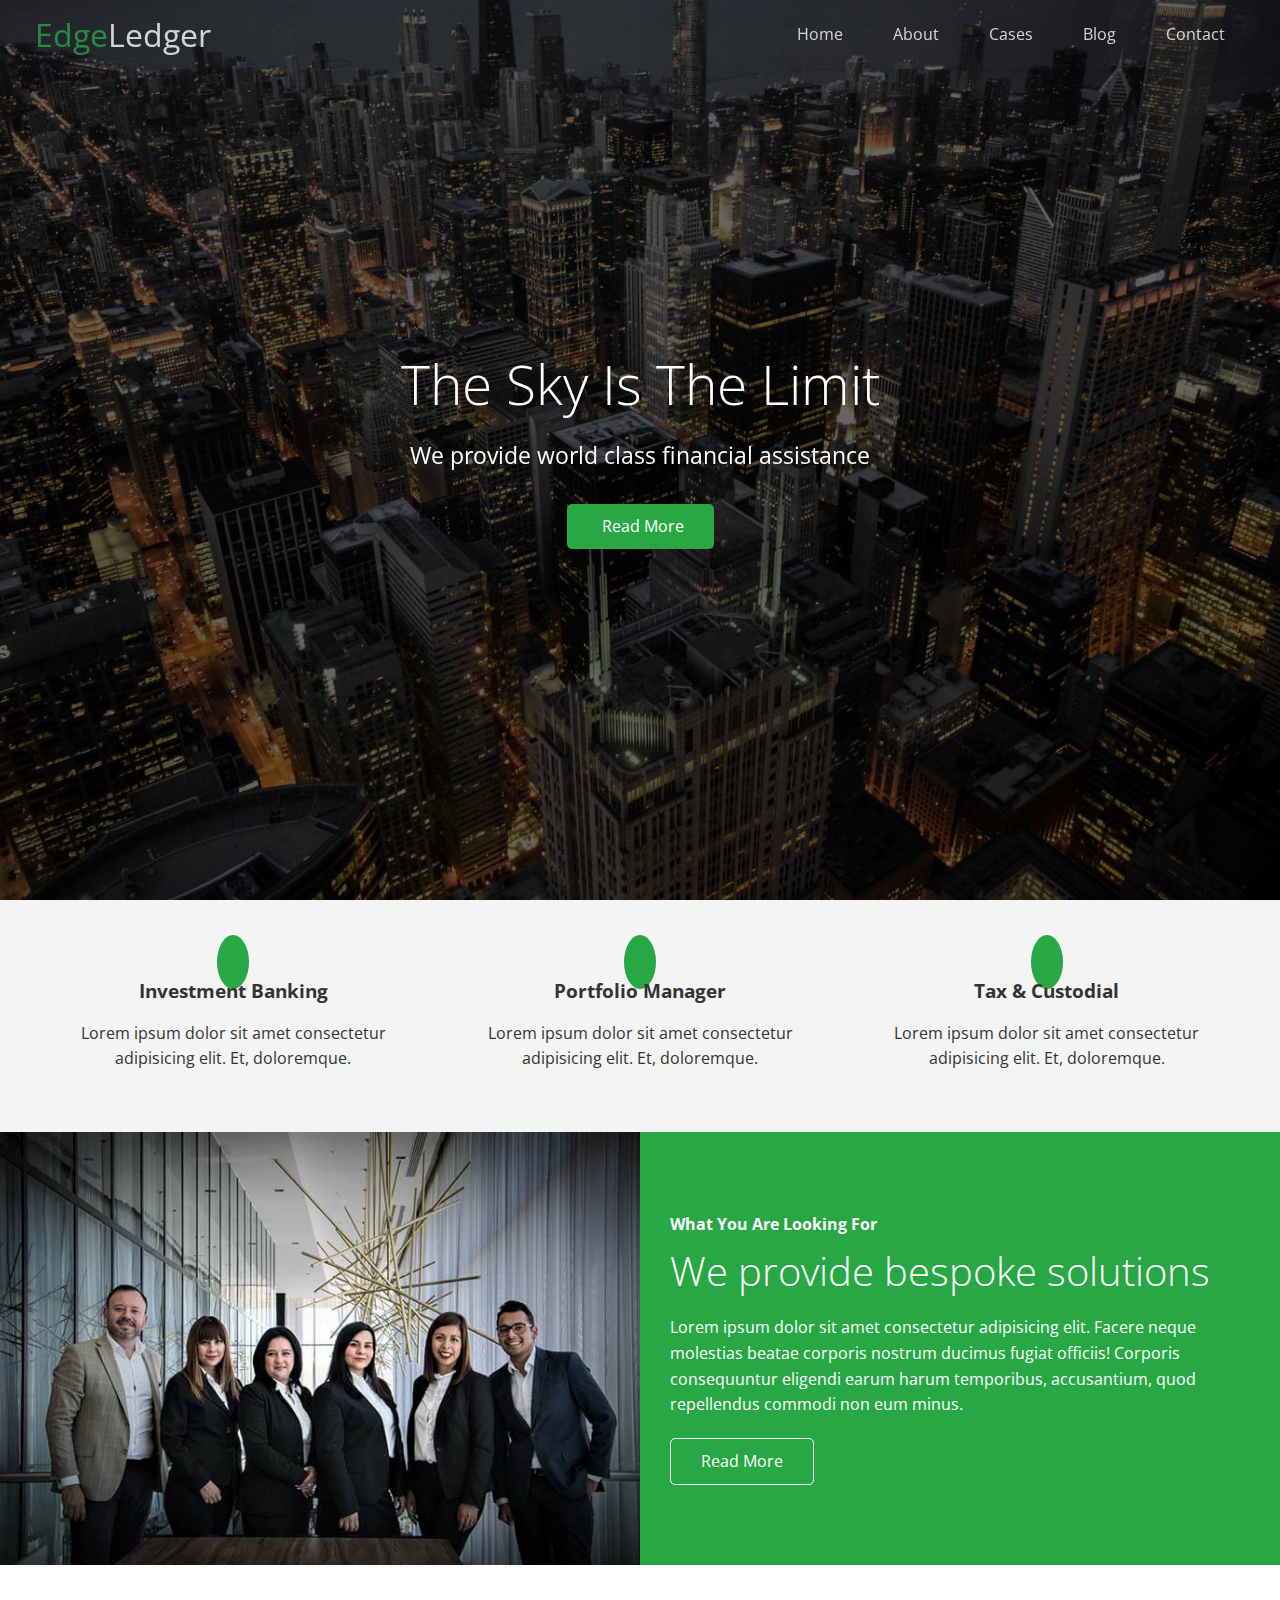
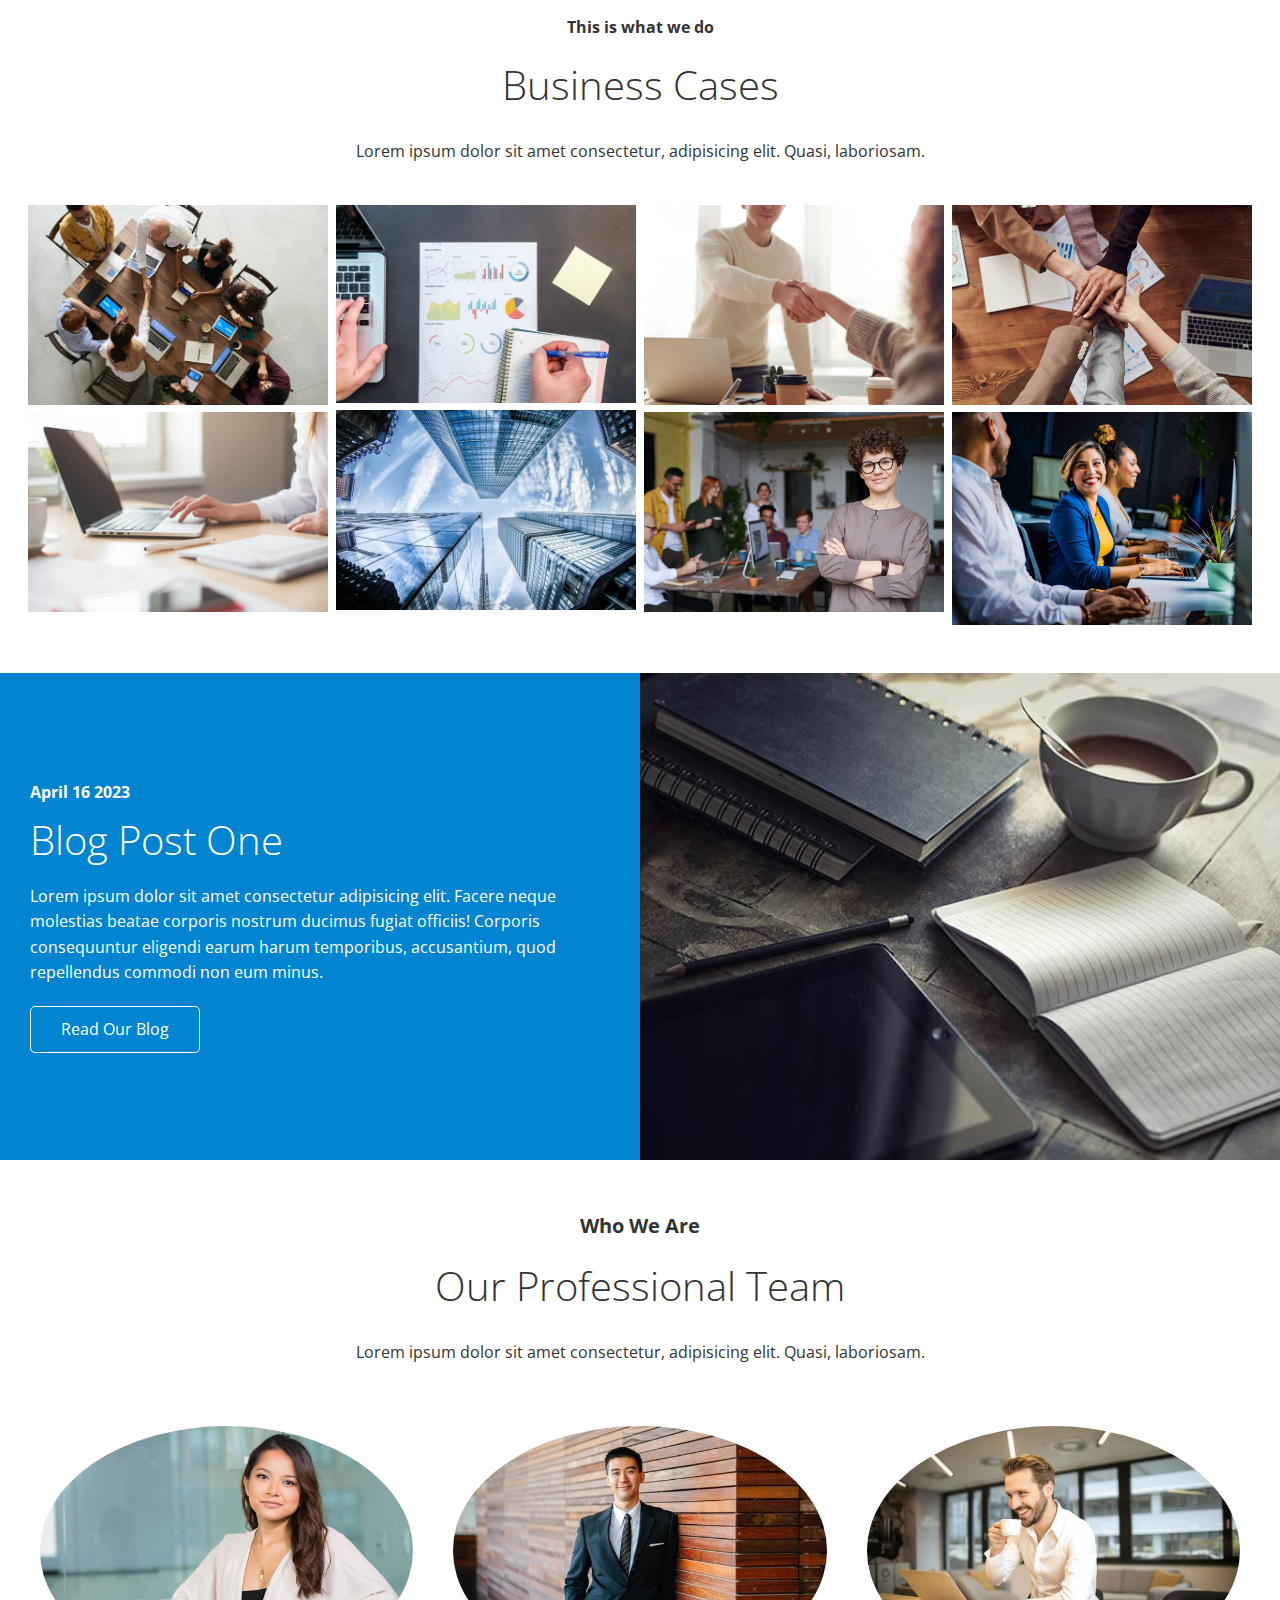
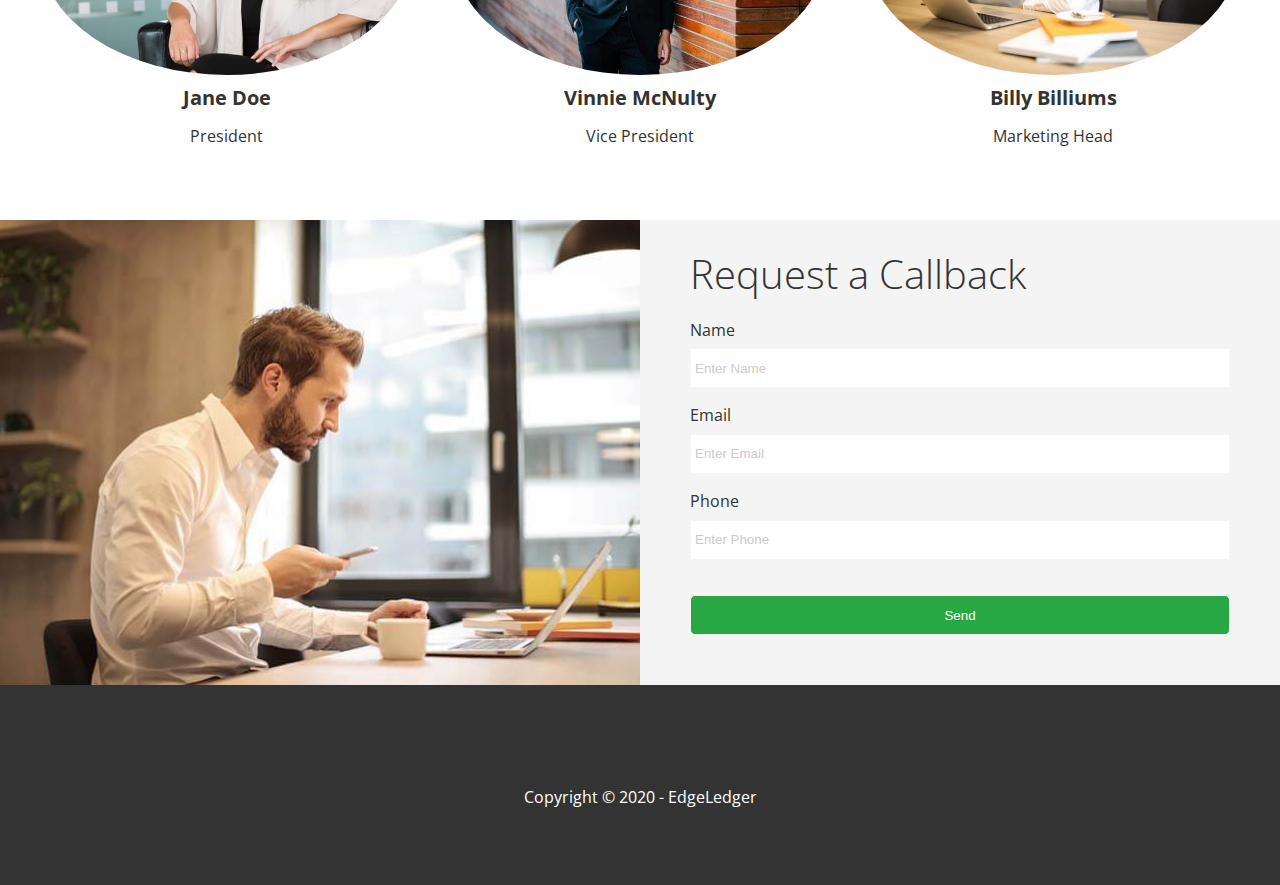
<file: index.html>
<!DOCTYPE html>
<html lang="en">
<head>
    <meta charset="UTF-8">
    <meta name="viewport" content="width=device-width, initial-scale=1.0">
    <!-- dynamicdrive.com to turn png into favicon -->
    <link rel="shortcut icon" type="image/x-icon" href="/favicon.ico">
    <link rel="stylesheet" href="https://cdnjs.cloudflare.com/ajax/libs/font-awesome/6.4.2/css/all.min.css" integrity="sha512-z3gLpd7yknf1YoNbCzqRKc4qyor8gaKU1qmn+CShxbuBusANI9QpRohGBreCFkKxLhei6S9CQXFEbbKuqLg0DA==" crossorigin="anonymous" referrerpolicy="no-referrer" />
    <link rel="stylesheet" href="/css/lightbox.min.css">
    <link rel="stylesheet" href="/css/utilities.css">
    <link rel="stylesheet" href="/css/style.css">
    <title>Welcome To EdgeLedger</title>
</head>
<body>
    <header class="hero">
       <div id="navbar" class="navbar top">
            <h1 class="logo">
                <span class="text-primary"><i class="fas fa-book-open"></i> Edge</span>Ledger
            </h1>
            <nav>
                <ul>
                    <li><a href="#home">Home</a></li>
                    <li><a href="#about">About</a></li>
                    <li><a href="#cases">Cases</a></li>
                    <li><a href="#blog">Blog</a></li>
                    <li><a href="#contact">Contact</a></li>
                </ul>
            </nav>
       </div> 
       <div class="content">
        <h1>The Sky Is The Limit</h1>
        <p>We provide world class financial assistance</p>
        <a href="#about" class="btn"><i class="fas fa-chevron-right"></i>Read More</a>
       </div>
    </header>
    <main>
        <!-- About Icons -->
        <section id="about" class="icons bg-light">
            <div class="flex-items">
                <div>
                    <i class="fas fa-university"></i>
                    <div>
                        <h3>Investment Banking</h3>
                        <p>Lorem ipsum dolor sit amet consectetur adipisicing elit. Et, doloremque.</p>
                    </div>
                </div>
                <div>
                    <i class="fas fa-book-reader"></i>
                    <div>
                        <h3>Portfolio Manager</h3>
                        <p>Lorem ipsum dolor sit amet consectetur adipisicing elit. Et, doloremque.</p>
                    </div>
                </div>
                <div>
                    <i class="fas fa-pencil-alt"></i>
                    <div>
                        <h3>Tax & Custodial</h3>
                        <p>Lorem ipsum dolor sit amet consectetur adipisicing elit. Et, doloremque.</p>
                    </div>
                </div>
            </div>
        </section>

        <!-- About Solutions -->
        <section class="solutions flex-columns">
            <div class="row">
                <div class="column">
                    <div class="column-1">
                        <img src="/images/home/people.jpg" alt="">
                    </div>
                </div>
                <div class="column">
                    <div class="column-2 bg-primary">
                        <h4>What You Are Looking For</h4>
                        <h2>We provide bespoke solutions</h2>
                        <p>Lorem ipsum dolor sit amet consectetur adipisicing elit. Facere neque molestias beatae corporis nostrum ducimus fugiat officiis! Corporis consequuntur eligendi earum harum temporibus, accusantium, quod repellendus commodi non eum minus.</p>
                        <a href="#" class="btn btn-outline">
                            <i class="fas fa-chevron-right"></i>
                            Read More
                        </a>

                    </div>
                </div>
            </div>
        </section>

        <!-- Cases -->
        <section id="cases" class="cases flex-grid section-padding">
            <header class="section-header">
                <h4>This is what we do</h4>
                <h2>Business Cases</h2>
                <p>Lorem ipsum dolor sit amet consectetur, adipisicing elit. Quasi, laboriosam.</p>
            </header>
            <div class="row">
                <div class="column">
                    <a href="images/cases/cases1.jpg" data-lightbox="cases" data-title="Lorem ipsum dolor sit amet consectetu"><img src="images/cases/cases1.jpg" alt=""></a>
                    
                    <a href="images/cases/cases2.jpg" data-lightbox="cases" data-title="Lorem ipsum dolor sit amet consectetu"><img src="images/cases/cases2.jpg" alt=""></a>
                </div>
                <div class="column">
                    <a href="images/cases/cases3.jpg" data-lightbox="cases" data-title="Lorem ipsum dolor sit amet consectetu"><img src="images/cases/cases3.jpg" alt=""></a>
                    
                    <a href="images/cases/cases4.jpg" data-lightbox="cases" data-title="Lorem ipsum dolor sit amet consectetu"><img src="images/cases/cases4.jpg" alt=""></a>
                </div>
                <div class="column">
                    <a href="images/cases/cases5.jpg" data-lightbox="cases" data-title="Lorem ipsum dolor sit amet consectetu"><img src="images/cases/cases5.jpg" alt=""></a>
                    
                    <a href="images/cases/cases6.jpg" data-lightbox="cases" data-title="Lorem ipsum dolor sit amet consectetu"><img src="images/cases/cases6.jpg" alt=""></a>
                </div>
                <div class="column">
                    <a href="images/cases/cases7.jpg" data-lightbox="cases" data-title="Lorem ipsum dolor sit amet consectetu"><img src="images/cases/cases7.jpg" alt=""></a>
                    
                    <a href="images/cases/cases8.jpg" data-lightbox="cases" data-title="Lorem ipsum dolor sit amet consectetu"><img src="images/cases/cases8.jpg" alt=""></a>
                </div>
            </div>
        </section>

        <!-- Blog -->
        <section id="blog" class="blog flex-columns flex-reverse">
            <div class="row">
                <div class="column">
                    <div class="column-1">
                        <img src="/images/home/blog.jpg" alt="">
                    </div>
                </div>
                <div class="column">
                    <div class="column-2 bg-secondary">
                        <h4>April 16 2023</h4>
                        <h2>Blog Post One</h2>
                        <p>Lorem ipsum dolor sit amet consectetur adipisicing elit. Facere neque molestias beatae corporis nostrum ducimus fugiat officiis! Corporis consequuntur eligendi earum harum temporibus, accusantium, quod repellendus commodi non eum minus.</p>
                        <a href="blog.html" class="btn btn-outline">
                            <i class="fas fa-chevron-right"></i>
                            Read Our Blog
                        </a>

                    </div>
                </div>
            </div>
        </section>

        <!-- Team -->
        <section id="team" class="team section-padding">
            <header class="section-header">
                <h4>Who We Are</h4>
                <h2>Our Professional Team</h2>
                <p>Lorem ipsum dolor sit amet consectetur, adipisicing elit. Quasi, laboriosam.</p>
            </header>
            <div class="flex-items">
                <div>
                    <img src="images/team/person2.jpg" alt="">
                    <h4>Jane Doe</h4>
                    <p>President</p>
                </div>
                <div>
                    <img src="images/team/person1.jpg" alt="">
                    <h4>Vinnie McNulty</h4>
                    <p>Vice President</p>
                </div>
                <div>
                    <img src="images/team/person3.jpg" alt="">
                    <h4>Billy Billiums</h4>
                    <p>Marketing Head</p>
                </div>
            </div>
        </section>

        <!-- Contact -->
        <section id="contact" class="contact flex-columns">
            <div class="row">
                <div class="column">
                    <div class="column-1">
                        <img src="images/home/contact.jpg" alt="">
                    </div>
                </div>
                <div class="column">
                    <div class="column-2 bg-light">
                        <h2>Request a Callback</h2>
                       <form action="process.php" method="POST" class="callback-form">
                        <div class="form-control">
                            <label for="name">Name</label>
                            <input type="text" name="name" id="name" placeholder="Enter Name">
                        </div>                        
                        <div class="form-control">
                            <label for="email">Email</label>
                            <input type="email" name="email" id="email" placeholder="Enter Email">
                        </div>                        
                        <div class="form-control">
                            <label for="phone">Phone</label>
                            <input type="text" name="phone" id="phone" placeholder="Enter Phone">
                        </div>
                        <input type="submit" value="Send" id="submit" class="btn">                        
                       </form>
                    </div>
                </div>
            </div>
        </section>
    </main>
    <footer class="footer bg-dark">
        <div class="social">
            <a href=""><i class="fab fa-facebook fa-2x"></i></a>
            <a href=""><i class="fab fa-twitter fa-2x"></i></a>
            <a href=""><i class="fab fa-youtube fa-2x"></i></a>
            <a href=""><i class="fab fa-linkedin fa-2x"></i></a>
        </div>
        <p>Copyright &copy; 2020 - EdgeLedger</p>
    </footer>

    <script src="https://code.jquery.com/jquery-3.7.1.min.js" integrity="sha256-/JqT3SQfawRcv/BIHPThkBvs0OEvtFFmqPF/lYI/Cxo=" crossorigin="anonymous"></script>
    <script src="js/lightbox.min.js"></script>
    <script>
         const navbar = document.getElementById('navbar');
         let scrolled = false;

         window.onscroll = function() {
            if(window.pageYOffset > 100) {
                navbar.classList.remove('top');
                if(!scrolled) {
                    navbar.style.transform = 'translateY(-70px)';
                }
                setTimeout(function() {
                    navbar.style.transform = 'translateY(0)';
                    scrolled = true;
                }, 200)
            } else {
                navbar.classList.add('top');
                scrolled = false
            }
         };

        //  Smooth Scrolling
        $('#navbar a, .btn').on('click', function (e) {
            if (this.hash !== '') {
                e.preventDefault();

                const hash = this.hash;

                $('html, body').animate(
                    {
                        scrollTop: $(hash).offset().top - 70,
                    },
                    800
                );
            }
        })

         
    </script>
</body>
</html>
</file>
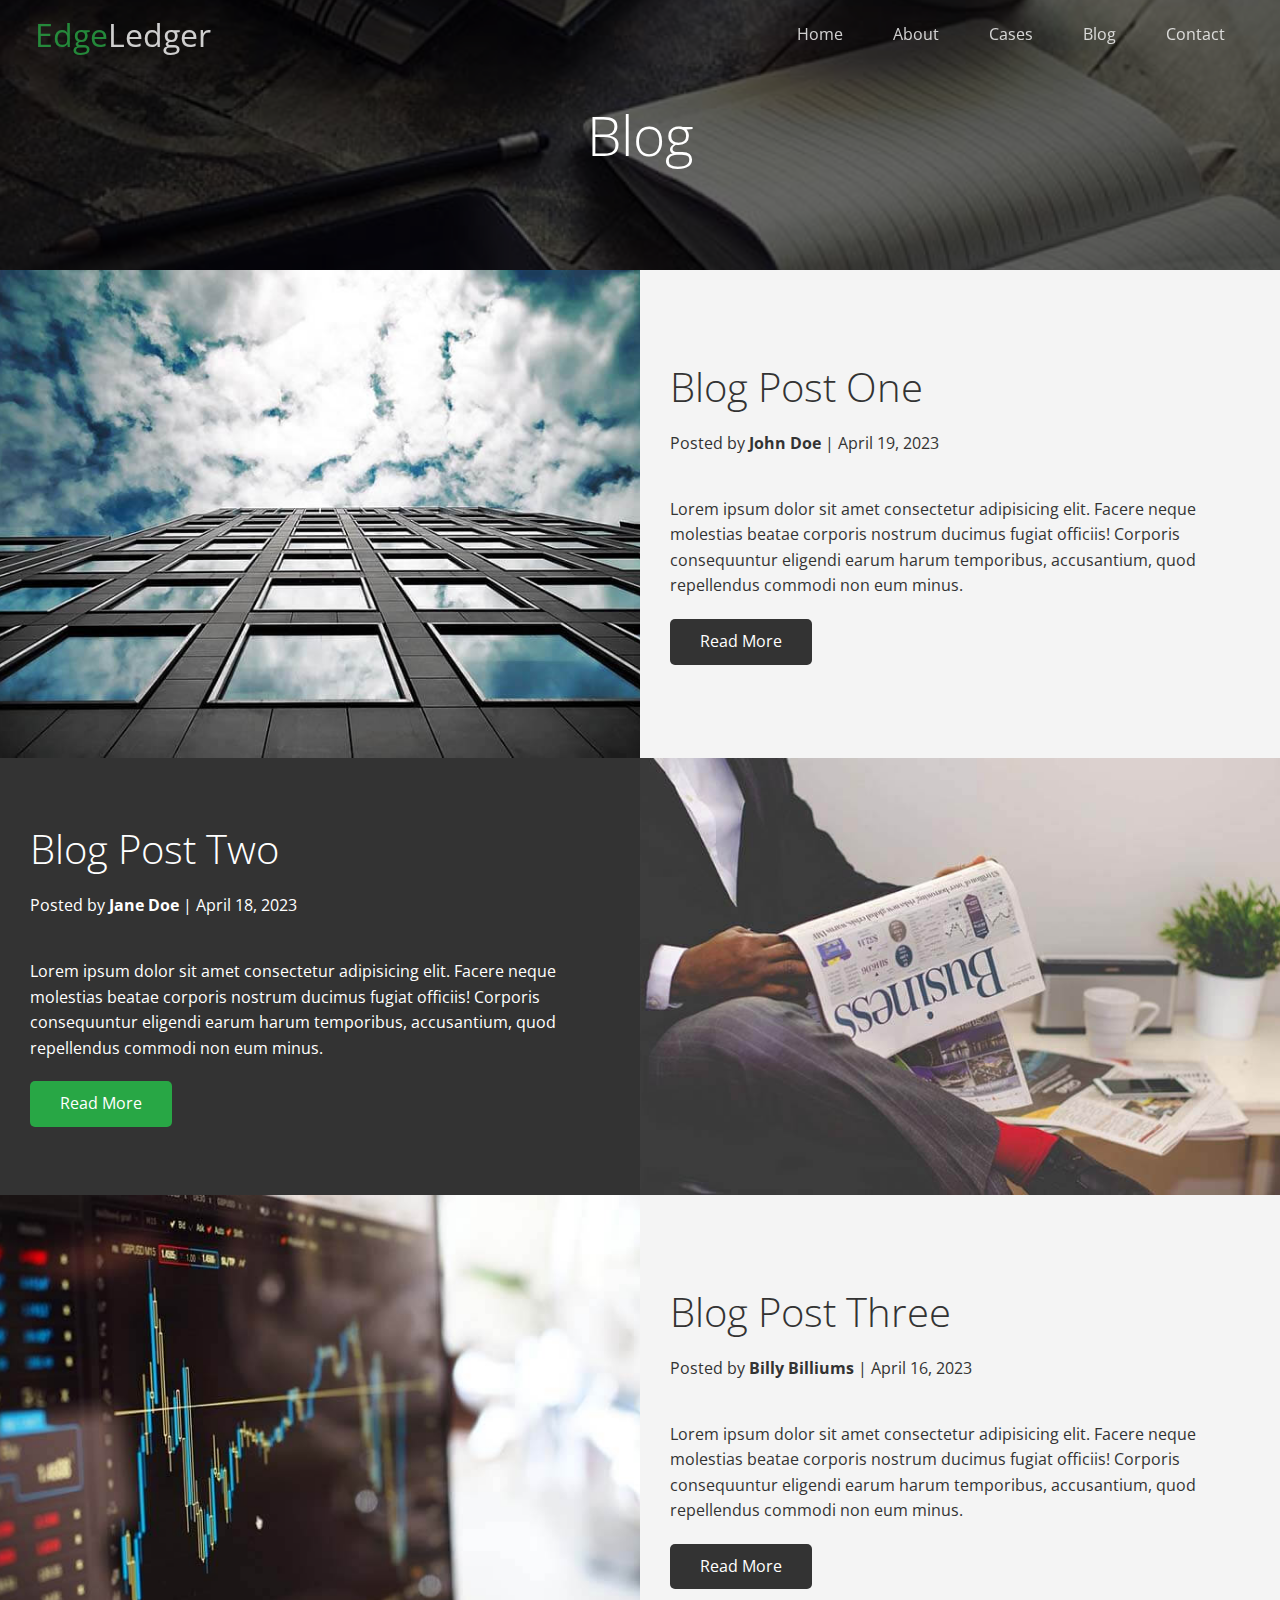
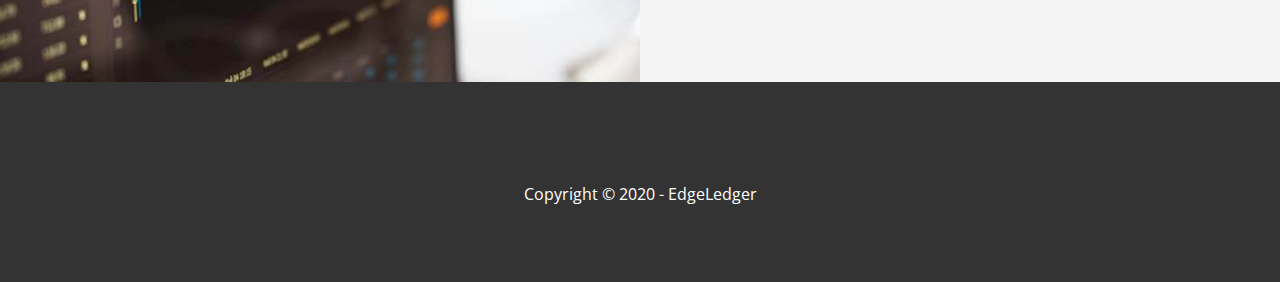
<file: blog.html>
<!DOCTYPE html>
<html lang="en">
<head>
    <meta charset="UTF-8">
    <meta name="viewport" content="width=device-width, initial-scale=1.0">
    <link rel="stylesheet" href="https://cdnjs.cloudflare.com/ajax/libs/font-awesome/6.4.2/css/all.min.css" integrity="sha512-z3gLpd7yknf1YoNbCzqRKc4qyor8gaKU1qmn+CShxbuBusANI9QpRohGBreCFkKxLhei6S9CQXFEbbKuqLg0DA==" crossorigin="anonymous" referrerpolicy="no-referrer" />
    <link rel="stylesheet" href="/css/utilities.css">
    <link rel="stylesheet" href="/css/style.css">
    <title>Rea Our Blog</title>
</head>
<body>
    <header class="hero blog">
       <div id="navbar" class="navbar top">
            <h1 class="logo">
                <span class="text-primary"><i class="fas fa-book-open"></i> Edge</span>Ledger
            </h1>
            <nav>
                <ul>
                    <li><a href="index.html">Home</a></li>
                    <li><a href="index.html#about">About</a></li>
                    <li><a href="index.html#cases">Cases</a></li>
                    <li><a href="index.html#blog">Blog</a></li>
                    <li><a href="index.html#contact">Contact</a></li>
                </ul>
            </nav>
       </div> 
       <div class="content">
        <h1>Blog</h1>
       </div>
    </header>
    <main>
        <article class="flex-columns">
            <div class="row">
                <div class="column">
                    <div class="column-1">
                        <img src="/images/blog/blog1.jpg" alt="">
                    </div>
                </div>
                <div class="column">
                    <div class="column-2 bg-light">
                        <h2>Blog Post One</h2>
                        <p class="meta">
                            <i class="fas fa-user"></i> Posted by <strong>John Doe</strong> | April 19, 2023
                        </p>
                        <p>Lorem ipsum dolor sit amet consectetur adipisicing elit. Facere neque molestias beatae corporis nostrum ducimus fugiat officiis! Corporis consequuntur eligendi earum harum temporibus, accusantium, quod repellendus commodi non eum minus.</p>
                        <a href="post.html" class="btn btn-dark">
                            <i class="fas fa-chevron-right"></i>
                            Read More
                        </a>

                    </div>
                </div>
            </div>
        </article>

        <article class="flex-columns flex-reverse">
            <div class="row">
                <div class="column">
                    <div class="column-1">
                        <img src="/images/blog/blog2.jpg" alt="">
                    </div>
                </div>
                <div class="column">
                    <div class="column-2 bg-dark">
                        <h2>Blog Post Two</h2>
                        <p class="meta">
                            <i class="fas fa-user"></i> Posted by <strong>Jane Doe</strong> | April 18, 2023
                        </p>
                        <p>Lorem ipsum dolor sit amet consectetur adipisicing elit. Facere neque molestias beatae corporis nostrum ducimus fugiat officiis! Corporis consequuntur eligendi earum harum temporibus, accusantium, quod repellendus commodi non eum minus.</p>
                        <a href="post.html" class="btn btn-primary">
                            <i class="fas fa-chevron-right"></i>
                            Read More
                        </a>

                    </div>
                </div>
            </div>
        </article>

        <article class="flex-columns">
            <div class="row">
                <div class="column">
                    <div class="column-1">
                        <img src="/images/blog/blog3.jpg" alt="">
                    </div>
                </div>
                <div class="column">
                    <div class="column-2 bg-light">
                        <h2>Blog Post Three</h2>
                        <p class="meta">
                            <i class="fas fa-user"></i> Posted by <strong>Billy Billiums</strong> | April 16, 2023
                        </p>
                        <p>Lorem ipsum dolor sit amet consectetur adipisicing elit. Facere neque molestias beatae corporis nostrum ducimus fugiat officiis! Corporis consequuntur eligendi earum harum temporibus, accusantium, quod repellendus commodi non eum minus.</p>
                        <a href="post.html" class="btn btn-dark">
                            <i class="fas fa-chevron-right"></i>
                            Read More
                        </a>

                    </div>
                </div>
            </div>
        </article>
    </main>
    <footer class="footer bg-dark">
        <div class="social">
            <a href=""><i class="fab fa-facebook fa-2x"></i></a>
            <a href=""><i class="fab fa-twitter fa-2x"></i></a>
            <a href=""><i class="fab fa-youtube fa-2x"></i></a>
            <a href=""><i class="fab fa-linkedin fa-2x"></i></a>
        </div>
        <p>Copyright &copy; 2020 - EdgeLedger</p>
    </footer>

    <script>
        const navbar = document.getElementById('navbar');
         let scrolled = false;

         window.onscroll = function() {
            if(window.pageYOffset > 100) {
                navbar.classList.remove('top');
                if(!scrolled) {
                    navbar.style.transform = 'translateY(-70px)';
                }
                setTimeout(function() {
                    navbar.style.transform = 'translateY(0)';
                    scrolled = true;
                }, 200)
            } else {
                navbar.classList.add('top');
                scrolled = false
            }
         };
    </script>
</body>
</html>
</file>
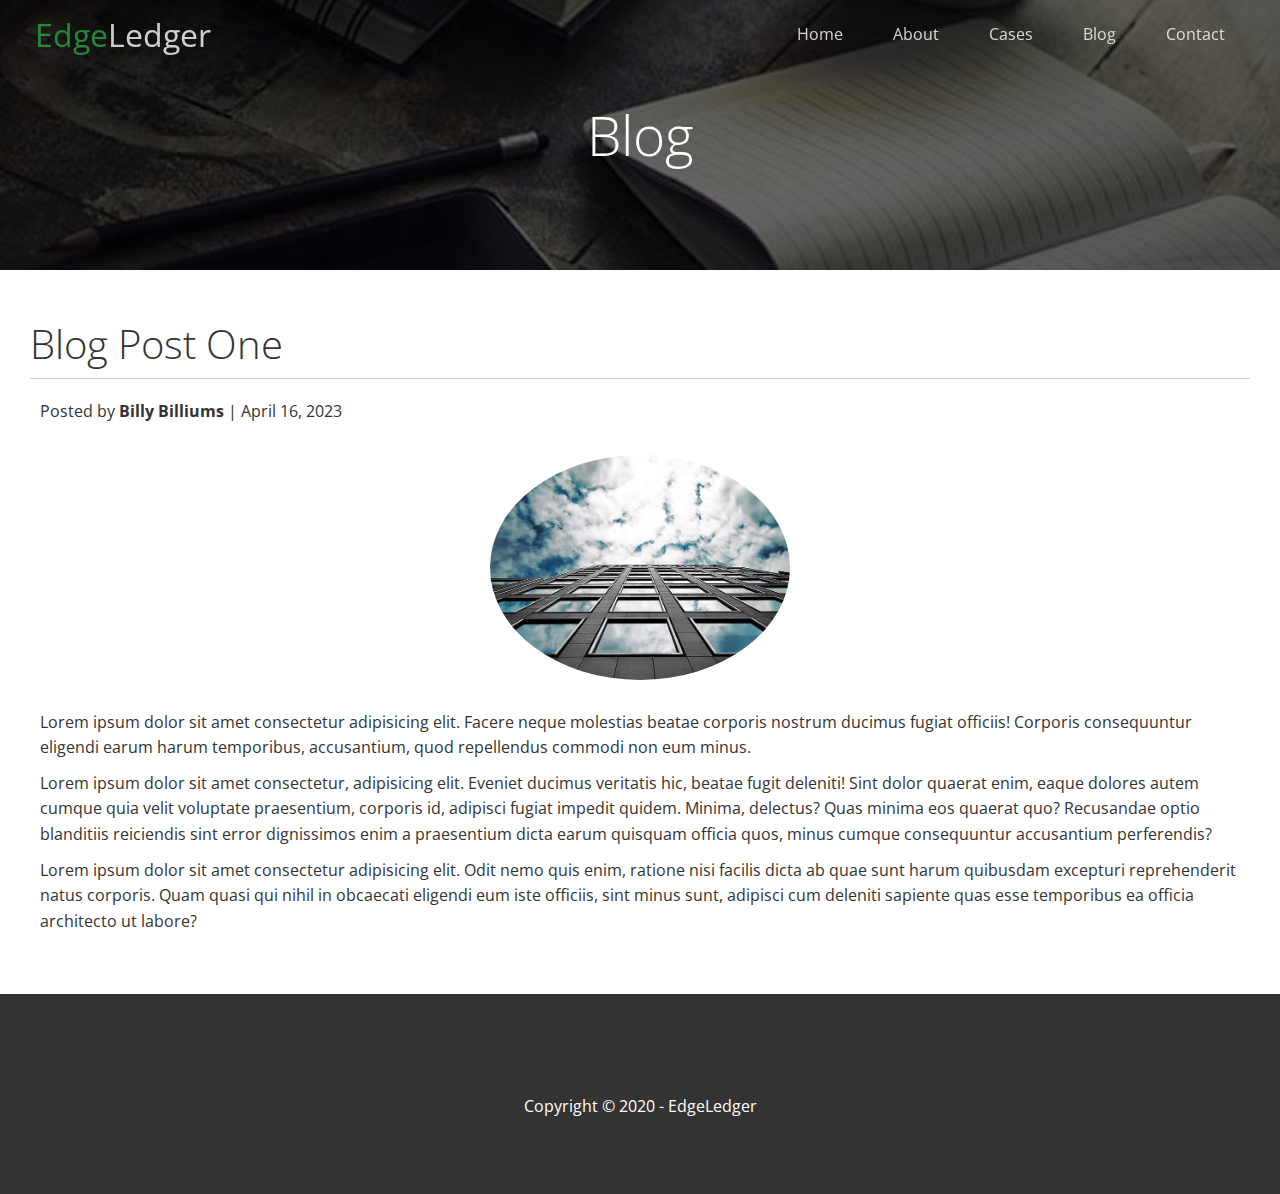
<file: post.html>
<!DOCTYPE html>
<html lang="en">
<head>
    <meta charset="UTF-8">
    <meta name="viewport" content="width=device-width, initial-scale=1.0">
    <link rel="stylesheet" href="https://cdnjs.cloudflare.com/ajax/libs/font-awesome/6.4.2/css/all.min.css" integrity="sha512-z3gLpd7yknf1YoNbCzqRKc4qyor8gaKU1qmn+CShxbuBusANI9QpRohGBreCFkKxLhei6S9CQXFEbbKuqLg0DA==" crossorigin="anonymous" referrerpolicy="no-referrer" />
    <link rel="stylesheet" href="/css/utilities.css">
    <link rel="stylesheet" href="/css/style.css">
    <title>Post One</title>
</head>
<body>
    <header class="hero blog">
       <div id="navbar" class="navbar top">
            <h1 class="logo">
                <span class="text-primary"><i class="fas fa-book-open"></i> Edge</span>Ledger
            </h1>
            <nav>
                <ul>
                    <li><a href="index.html">Home</a></li>
                    <li><a href="index.html#about">About</a></li>
                    <li><a href="index.html#cases">Cases</a></li>
                    <li><a href="index.html#blog">Blog</a></li>
                    <li><a href="index.html#contact">Contact</a></li>
                </ul>
            </nav>
       </div> 
       <div class="content">
        <h1>Blog</h1>
       </div>
    </header>
    <main>
        <section class="post">
            <h2>Blog Post One</h2>
            <p class="meta">
                <i class="fas fa-user"></i> Posted by <strong>Billy Billiums</strong> | April 16, 2023
            </p>
            <img src="images/blog/blog1.jpg" alt="">
            <p>Lorem ipsum dolor sit amet consectetur adipisicing elit. Facere neque molestias beatae corporis nostrum ducimus fugiat officiis! Corporis consequuntur eligendi earum harum temporibus, accusantium, quod repellendus commodi non eum minus.</p>
            <p>
                Lorem ipsum dolor sit amet consectetur, adipisicing elit. Eveniet ducimus veritatis hic, beatae fugit deleniti! Sint dolor quaerat enim, eaque dolores autem cumque quia velit voluptate praesentium, corporis id, adipisci fugiat impedit quidem. Minima, delectus? Quas minima eos quaerat quo? Recusandae optio blanditiis reiciendis sint error dignissimos enim a praesentium dicta earum quisquam officia quos, minus cumque consequuntur accusantium perferendis?
            </p>
            <p>Lorem ipsum dolor sit amet consectetur adipisicing elit. Odit nemo quis enim, ratione nisi facilis dicta ab quae sunt harum quibusdam excepturi reprehenderit natus corporis. Quam quasi qui nihil in obcaecati eligendi eum iste officiis, sint minus sunt, adipisci cum deleniti sapiente quas esse temporibus ea officia architecto ut labore?</p>
        </section>
    </main>
    <footer class="footer bg-dark">
        <div class="social">
            <a href=""><i class="fab fa-facebook fa-2x"></i></a>
            <a href=""><i class="fab fa-twitter fa-2x"></i></a>
            <a href=""><i class="fab fa-youtube fa-2x"></i></a>
            <a href=""><i class="fab fa-linkedin fa-2x"></i></a>
        </div>
        <p>Copyright &copy; 2020 - EdgeLedger</p>
    </footer>

    <script>
        const navbar = document.getElementById('navbar');
         let scrolled = false;

         window.onscroll = function() {
            if(window.pageYOffset > 100) {
                navbar.classList.remove('top');
                if(!scrolled) {
                    navbar.style.transform = 'translateY(-70px)';
                }
                setTimeout(function() {
                    navbar.style.transform = 'translateY(0)';
                    scrolled = true;
                }, 200)
            } else {
                navbar.classList.add('top');
                scrolled = false
            }
         };
    </script>
</body>
</html>
</file>
<file: css/utilities.css>
/* Text colors */
.text-primary {
    color: #28a745;
}

.text-secondary {
    color: #0284d0;
}

/* Button */
.btn {
    cursor: pointer;
    display: inline-block;
    padding: 10px 30px;
    color: #fff;
    background-color: #28a745;
    border: none;
    border-radius: 5px;
}

.btn:hover {
    opacity: 0.9;
}

.btn-primary, .bg-primary {
    background: #28a745;
    color: #fff;
}

.btn-secondary, .bg-secondary {
    background: #0284d0;
    color: #fff;
}

.btn-dark, .bg-dark {
    background: #333;
    color: #fff;
}

.btn-light, .bg-light {
    background: #f4f4f4;
    color: #333;
}

.btn-outline {
    background: transparent;
    border: 1px solid white;
}

/* Flex Items */
.flex-items {
    display: flex;
    text-align: center;
    justify-content: center;
    height: 100%;
}

.flex-items > div {
    padding: 20px;
}

/* Flex Columns */

.flex-columns.flex-reverse .row {
    flex-direction: row-reverse;
}

.flex-columns .row {
    display: flex;
    flex-direction: row;
    flex-wrap: wrap;
    width: 100%;
}

.flex-columns .column {
    display: flex;
    flex-direction: column;
    flex-basis: 100%;
    flex: 1;
}

.flex-columns .column .column-1,
.flex-columns .column .column-2 {
    height: 100%;
}

.flex-columns img {
    width: 100%;
    height: 100%;
    object-fit: cover;
}

.flex-columns .column-2 {
    display: flex;
    flex-direction: column;
    align-items: flex-start;
    justify-content: center;
    padding: 30px;
}

.flex-columns h2 {
    font-size: 40px;
    font-weight: 100;
}

.flex-columns h4 {
    margin-bottom: 10px;
}

.flex-columns p {
    margin: 20px 0;
}

/* Section Header */
.section-header {
    padding: 30px;
    display: flex;
    flex-direction: column;
    align-items: center;
    justify-content: center;
    text-align: center;
}

.section-header h2 {
    font-size: 40px;
    margin: 20px 0;
}

.section-padding {
    padding: 20px 20px 40px;
}

/* Flex Grid */
.flex-grid .row {
    display: flex;
    flex-wrap: wrap;
    padding: 0 4px;
}

.flex-grid .column {
    flex: 25%;
    max-width: 25%;
    padding: 0 4px;
}
</file>
<file: css/style.css>
@import url('https://fonts.googleapis.com/css2?family=Open+Sans:wght@300;400&display=swap');

* {
    box-sizing: border-box;
    padding: 0;
    margin: 0;
}

body {
    font-family: 'Open Sans', sans-serif;
    background: #fff;
    color: #333;
    line-height: 1.6;
}

ul {
    list-style: none;
}

a {
    color: #333;
    text-decoration: none;
}

h1, h2 {
    font-weight: 300;
    line-height: 1.2;
}

p {
   margin: 10px; 
}

img {
    width: 100%;
}

/* Navbar */
.navbar {
    display: flex;
    align-items: center;
    justify-content: space-between;
    background-color: #333;
    color: #fff;
    opacity: 0.8;
    width: 100%;
    height: 70px;
    position: fixed;
    top: 0px;
    padding: 0 30px;
    transition: 0.5s;
}

.navbar.top {
    background: transparent;
}

.navbar a {
    color: #fff;
    padding: 10px 20px;
    margin: 0 5px;
}

.navbar a:hover {
    border-bottom: #28a745 2px solid;
}

.navbar ul {
    display: flex;
}

.navbar .logo {
    font-weight: 400;
}

/* Header */
.hero {
    background: url(/images/home/showcase.jpg) no-repeat center center/cover;
    height: 100vh;
    position: relative;
    color: #fff;
}

.hero .content {
   display: flex; 
   flex-direction: column;
   align-items: center;
   justify-content: center;
   text-align: center;
   height: 100%;
   padding: 0 20px;
}

.hero .content h1 {
    font-size: 55px;
}

.hero .content p {
    font-size: 23px;
    max-width: 600px;
    margin: 20px 0 30px;
}

.hero i {
    padding-right: 5px;
}

.hero::before {
    content: '';
    position: absolute;
    top: 0;   
    left: 0;
    width: 100%;
    height: 100%;
    /* red green blue alpha (opacity) */
    background: rgba(0, 0, 0, .6);
}

/* z-index pushes front/back */
.hero * {
    z-index: 10;
}

.hero.blog {
    background: url(/images/home/blog.jpg) no-repeat center center/cover;
    height: 30vh;
}
/* Icons */
.icons {
    padding: 30px;
}

.icons h3 {
    font-weight: bold;
    margin-bottom: 15px;
}

.icons i {
    background-color: #28a745;
    color: white;
    padding: 1rem;
    border-radius: 50%;
    margin-bottom: 15px;
}

.cases img:hover {
    opacity: 0.7;
}

.team img {
    border-radius: 50%;
}

.team h4 {
    font-size: 20px;
}

/* Callback Form styling */

.contact h2 {
    margin-left: 20px;
}

.callback-form {
    width: 100%;
    padding: 20px;
}

.callback-form label {
    display: block;
    margin-bottom: 5px;
}

.callback-form .form-control {
    margin-bottom: 15px;
}

.callback-form input {
    width: 100%;
    padding: 4px;
    height: 40px;
    border: #F5F5f5 solid 1px;
}

.callback-form input:focus {
    outline-color: #28a745;
}

.callback-form .btn {
    padding: 12px 0;
    margin-top: 20px;
}

.form-control ::placeholder {
    color: #cbcbcb;
}

/* Blog Post */
.post {
    padding: 50px 30px;
}

.post h2 {
    font-size: 40px;
    margin-bottom: 20px;
    padding-bottom: 10px;
    border-bottom: #ccc solid 1px;
}

.post .meta {
    margin-bottom: 30px;
}

.post img {
    width: 300px;
    border-radius: 50%;
    display: block;
    margin: 0 auto 30px;
}


/* footer */
.footer {
   display: flex; 
   flex-direction: column;
   align-items: center;
   justify-content: center;
   text-align: center;
   height: 200px;
}

.footer a {
    color: #fff;
}

.footer a:hover {
    color: #28a745;
}

.footer .social > * {
    margin: 15px;
}

/* Mobile media query */
@media(max-width: 768px) {
    .navbar {
        flex-direction: column;
        height: 120px;
        padding: 20px;

    }

    .navbar a {
        padding: 10px 10px;
        margin: 0 3px;
    }

    .flex-items {
        flex-direction: column;
    }

   .flex-columns .column, .flex-grid .column{
    flex: 100%;
    max-width: 100%;
   }

   .team img {
    width: 70%;
   }

}
</file>
